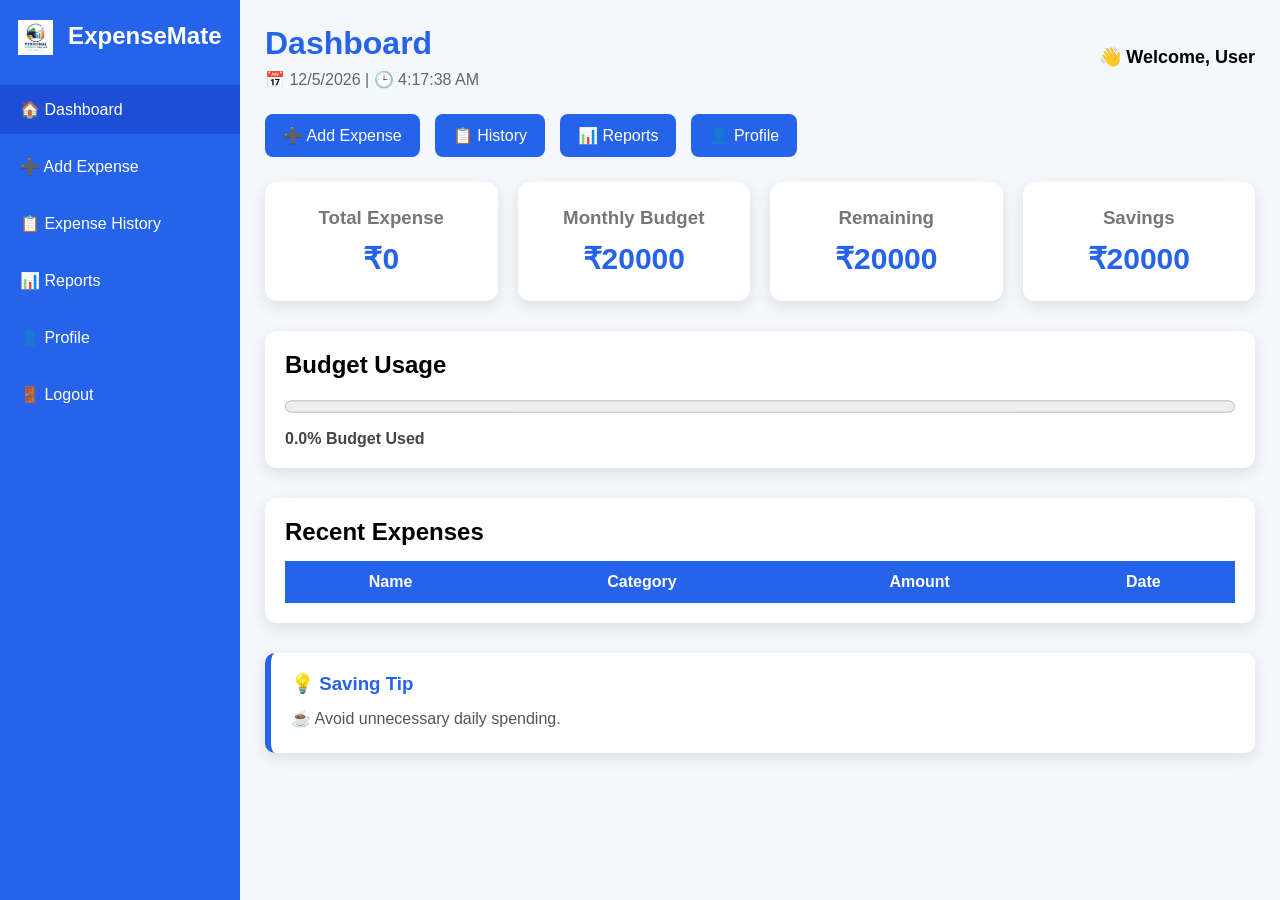
<file: pro1.html>
<!DOCTYPE html>
<html lang="en">

<head>

<meta charset="UTF-8">

<meta name="viewport" content="width=device-width, initial-scale=1.0">

<title>ExpenseMate Dashboard</title>
<link rel="icon" href="logo.jpeg">
<link rel="stylesheet" href="pro1.css">

</head>

<body>

<!-- Sidebar -->

<div class="sidebar">

<h2>

<img src="logo.jpeg" class="side-logo">

ExpenseMate

</h2>

<ul>

<li class="active"><a href="pro1.html">🏠 Dashboard</a></li>

<li><a href="pro2.html">➕ Add Expense</a></li>

<li><a href="pro3.html">📋 Expense History</a></li>

<li><a href="pro4.html">📊 Reports</a></li>

<li><a href="pro5.html">👤 Profile</a></li>

<li><a href="pro.html">🚪 Logout</a></li>

</ul>

</div>

<!-- Main -->

<div class="main">

<!-- Top -->

<div class="topbar">

<div>

<h1>Dashboard</h1>

<p id="dateTime"></p>

</div>

<div class="user">

👋 Welcome,

<span id="username"></span>

</div>

</div>

<!-- Quick Buttons -->

<div class="quick">

<a href="pro2.html">➕ Add Expense</a>

<a href="pro3.html">📋 History</a>

<a href="pro4.html">📊 Reports</a>

<a href="pro5.html">👤 Profile</a>

</div>

<!-- Cards -->

<div class="cards">

<div class="card">

<h3>Total Expense</h3>

<h2 id="expense">₹0</h2>

</div>

<div class="card">

<h3>Monthly Budget</h3>

<h2 id="budget">₹0</h2>

</div>

<div class="card">

<h3>Remaining</h3>

<h2 id="remaining">₹0</h2>

</div>

<div class="card">

<h3>Savings</h3>

<h2 id="saving">₹0</h2>

</div>

</div>

<!-- Progress -->

<div class="progress-box">

<h2>Budget Usage</h2>

<progress id="budgetBar" value="0" max="100"></progress>

<p id="budgetText"></p>

</div>

<!-- Recent Expenses -->

<div class="transactions">

<h2>Recent Expenses</h2>

<table>

<thead>

<tr>

<th>Name</th>

<th>Category</th>

<th>Amount</th>

<th>Date</th>

</tr>

</thead>

<tbody id="recentExpense">

</tbody>

</table>

</div>

<!-- Quote -->

<div class="quote">

<h3>💡 Saving Tip</h3>

<p>

"Do not save what is left after spending,
spend what is left after saving."

</p>

</div>

</div>

<script src="pro1.js"></script>

</body>

</html>
</file>
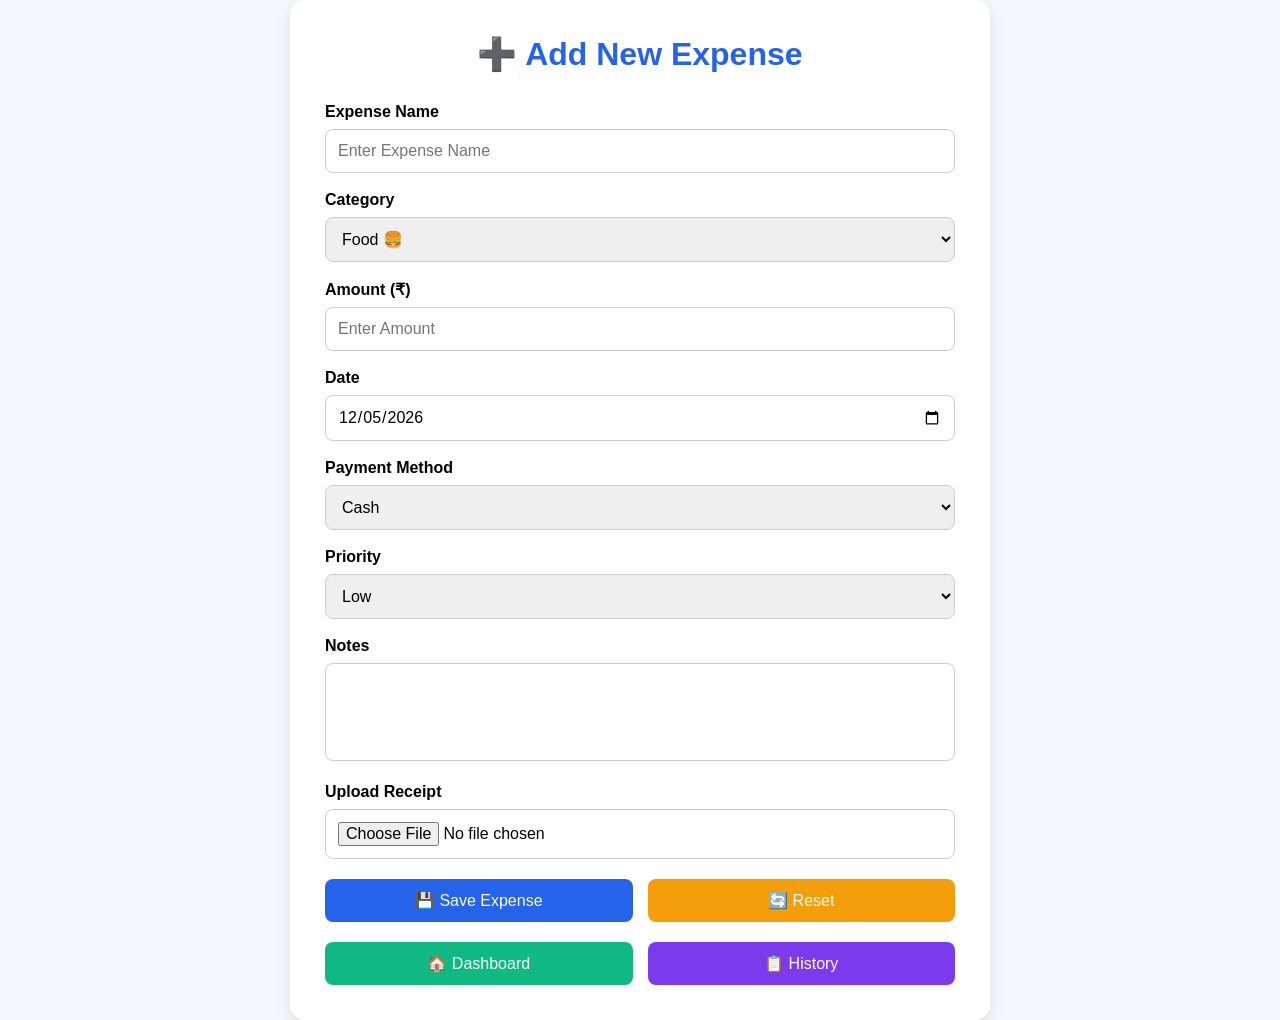
<file: pro2.html>
<!DOCTYPE html>
<html lang="en">

<head>

<meta charset="UTF-8">

<meta name="viewport" content="width=device-width, initial-scale=1.0">

<title>Add Expense</title>

<link rel="stylesheet" href="pro2.css">

</head>

<body>

<div class="container">

<h1>➕ Add New Expense</h1>

<form id="expenseForm">

<div class="input-box">

<label>Expense Name</label>

<input
type="text"
id="name"
placeholder="Enter Expense Name">

</div>

<div class="input-box">

<label>Category</label>

<select id="category">

<option>Food 🍔</option>

<option>Travel ✈</option>

<option>Shopping 🛍</option>

<option>Medical 🏥</option>

<option>Education 📚</option>

<option>Bills 💡</option>

<option>Entertainment 🎮</option>

<option>Investment 📈</option>

<option>Others 📦</option>

</select>

</div>

<div class="input-box">

<label>Amount (₹)</label>

<input
type="number"
id="amount"
placeholder="Enter Amount">

</div>

<div class="input-box">

<label>Date</label>

<input
type="date"
id="date">

</div>

<div class="input-box">

<label>Payment Method</label>

<select id="payment">

<option>Cash</option>

<option>UPI</option>

<option>Debit Card</option>

<option>Credit Card</option>

<option>Net Banking</option>

</select>

</div>

<div class="input-box">

<label>Priority</label>

<select id="priority">

<option>Low</option>

<option>Medium</option>

<option>High</option>

</select>

</div>

<div class="input-box">

<label>Notes</label>

<textarea
id="notes"
rows="4"
placeholder="Write notes here...">

</textarea>

</div>

<div class="input-box">

<label>Upload Receipt</label>

<input
type="file"
id="receipt">

</div>

<div class="buttons">

<button
type="button"
class="save"
onclick="addExpense()">

💾 Save Expense

</button>

<button
type="reset"
class="reset">

🔄 Reset

</button>

</div>

<div class="buttons">

<a href="pro1.html">

<button
type="button"
class="back">

🏠 Dashboard

</button>

</a>

<a href="pro3.html">

<button
type="button"
class="history">

📋 History

</button>

</a>

</div>

</form>

</div>

<script src="pro2.js"></script>

</body>

</html>
</file>
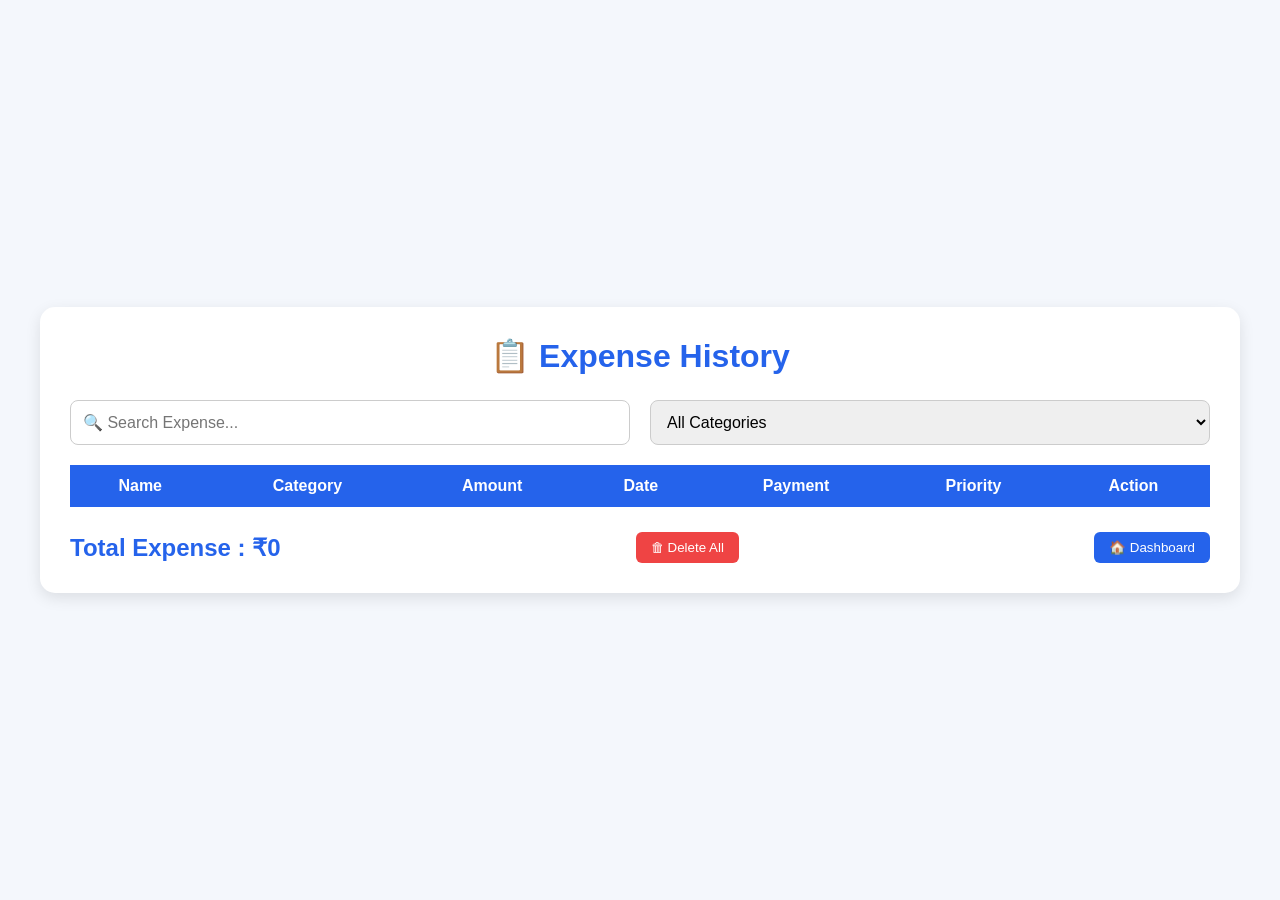
<file: pro3.html>
<!DOCTYPE html>
<html lang="en">

<head>

<meta charset="UTF-8">

<meta name="viewport" content="width=device-width, initial-scale=1.0">

<title>Expense History</title>
<link rel="icon" href="logo.jpeg">
<link rel="stylesheet" href="pro3.css">

</head>

<body>

<div class="container">

<h1>📋 Expense History</h1>

<div class="top">

<input
type="text"
id="search"
placeholder="🔍 Search Expense..."
onkeyup="searchExpense()">

<select id="filter" onchange="filterCategory()">

<option value="All">All Categories</option>

<option value="Food 🍔">Food 🍔</option>

<option value="Travel ✈">Travel ✈</option>

<option value="Shopping 🛍">Shopping 🛍</option>

<option value="Medical 🏥">Medical 🏥</option>

<option value="Education 📚">Education 📚</option>

<option value="Bills 💡">Bills 💡</option>

<option value="Entertainment 🎮">Entertainment 🎮</option>

<option value="Investment 📈">Investment 📈</option>

<option value="Others 📦">Others 📦</option>

</select>

</div>

<table>

<thead>

<tr>

<th>Name</th>

<th>Category</th>

<th>Amount</th>

<th>Date</th>

<th>Payment</th>

<th>Priority</th>

<th>Action</th>

</tr>

</thead>

<tbody id="expenseTable">

</tbody>

</table>

<div class="bottom">

<h2>

Total Expense :

<span id="totalExpense">

₹0

</span>

</h2>

<button onclick="deleteAll()" class="delete">

🗑 Delete All

</button>

<a href="pro1.html">

<button class="dashboard">

🏠 Dashboard

</button>

</a>

</div>

</div>

<script src="pro3.js"></script>

</body>

</html>
</file>
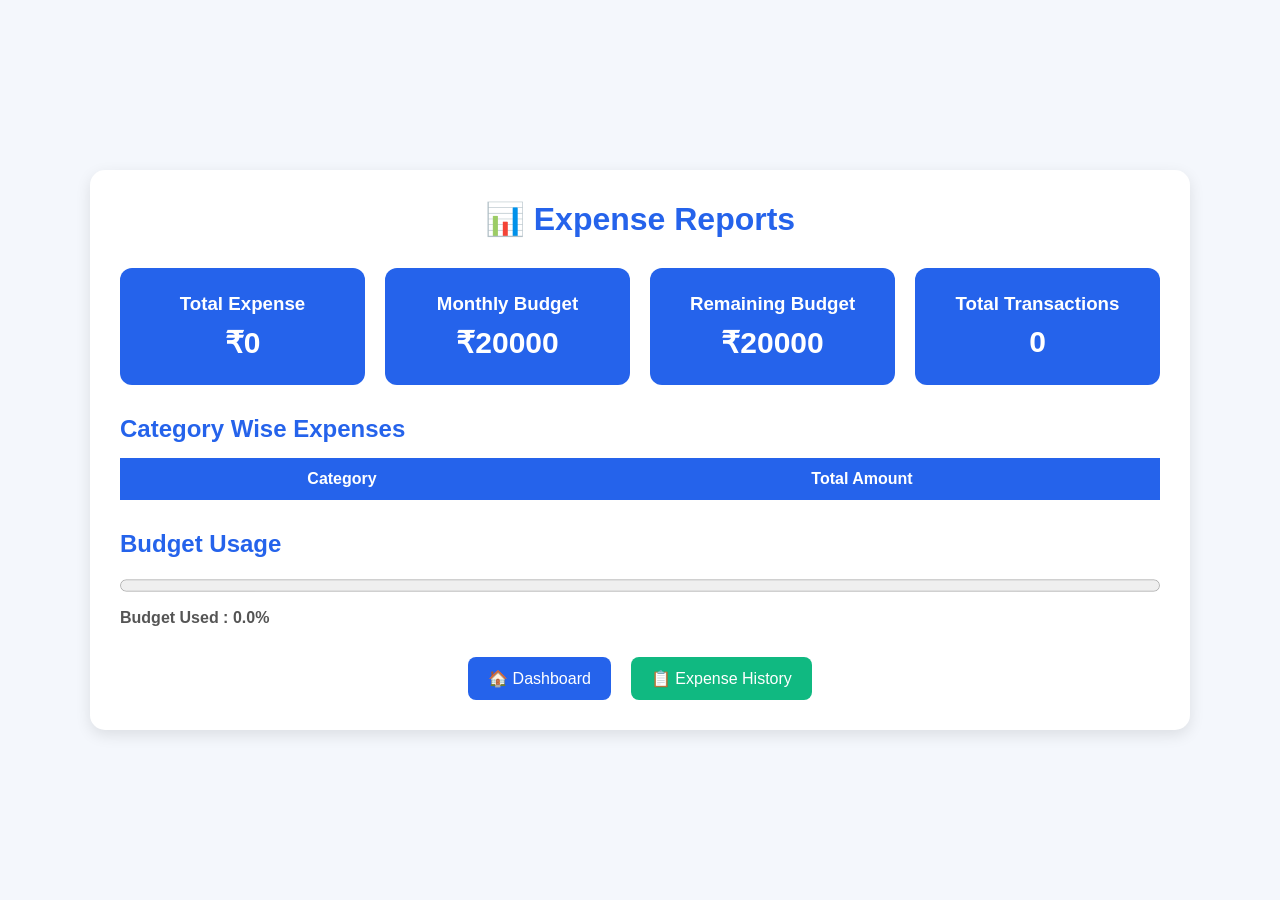
<file: pro4.html>
<!DOCTYPE html>
<html lang="en">

<head>

<meta charset="UTF-8">

<meta name="viewport" content="width=device-width, initial-scale=1.0">

<title>Expense Reports</title>
<link rel="icon" href="logo.jpeg">

<link rel="stylesheet" href="pro4.css">

</head>

<body>

<div class="container">

<h1>📊 Expense Reports</h1>

<div class="cards">

<div class="card">

<h3>Total Expense</h3>

<h2 id="totalExpense">₹0</h2>

</div>

<div class="card">

<h3>Monthly Budget</h3>

<h2 id="budget">₹0</h2>

</div>

<div class="card">

<h3>Remaining Budget</h3>

<h2 id="remaining">₹0</h2>

</div>

<div class="card">

<h3>Total Transactions</h3>

<h2 id="transactions">0</h2>

</div>

</div>

<div class="report-box">

<h2>Category Wise Expenses</h2>

<table>

<thead>

<tr>

<th>Category</th>

<th>Total Amount</th>

</tr>

</thead>

<tbody id="categoryTable">

</tbody>

</table>

</div>

<div class="progress-box">

<h2>Budget Usage</h2>

<progress
id="budgetBar"
value="0"
max="100">

</progress>

<p id="percentage"></p>

</div>

<div class="buttons">

<a href="pro1.html">

<button class="dashboard">

🏠 Dashboard

</button>

</a>

<a href="pro3.html">

<button class="history">

📋 Expense History

</button>

</a>

</div>

</div>

<script src="pro4.js"></script>

</body>

</html>
</file>
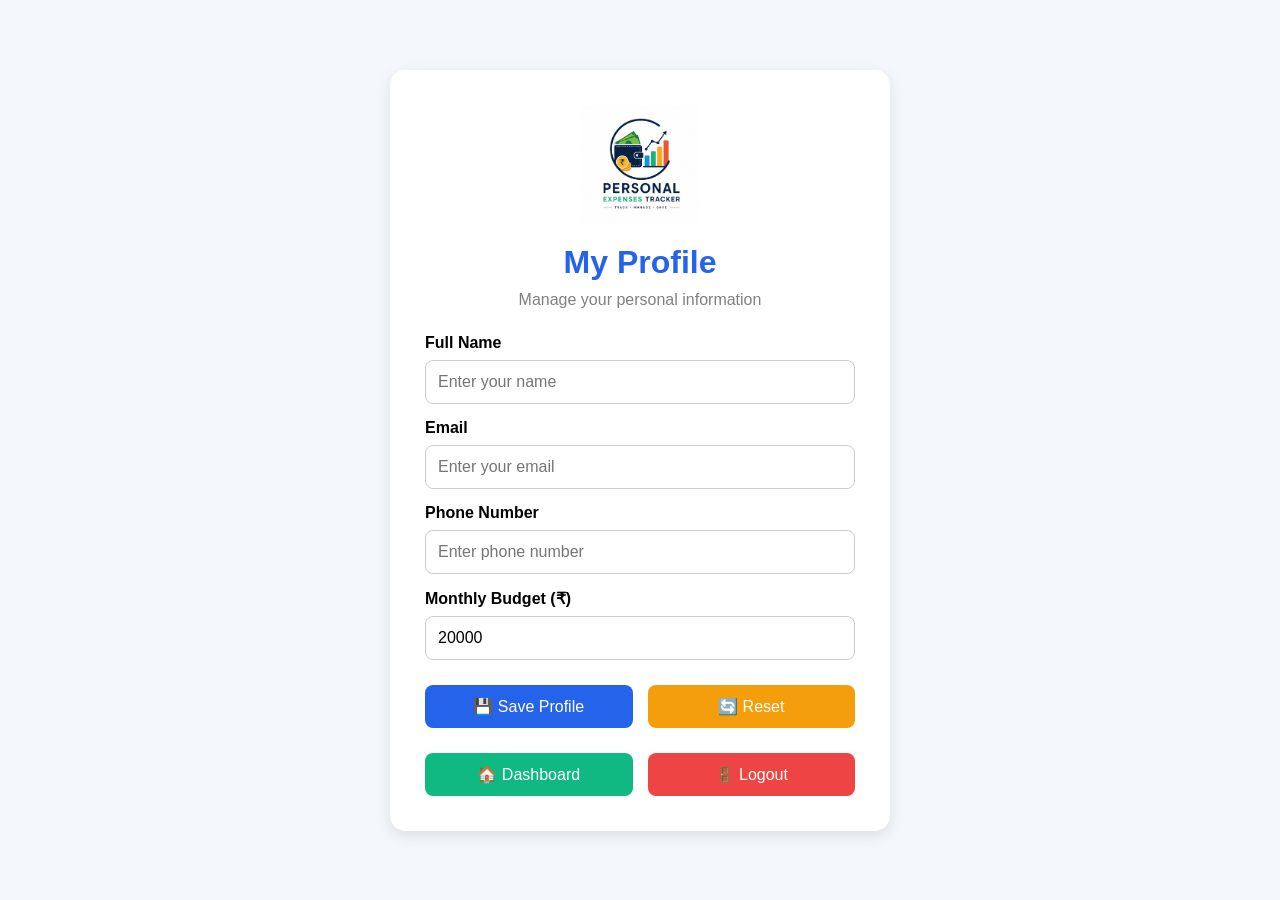
<file: pro5.html>
<!DOCTYPE html>
<html lang="en">

<head>

<meta charset="UTF-8">

<meta name="viewport" content="width=device-width, initial-scale=1.0">

<title>My Profile</title>
<link rel="icon" href="logo.jpeg">

<link rel="stylesheet" href="pro5.css">

</head>

<body>

<div class="container">

<div class="profile-card">

<img src="logo.jpeg" class="profile-logo">

<h1>My Profile</h1>

<p>Manage your personal information</p>

<div class="form">

<label>Full Name</label>

<input
type="text"
id="name"
placeholder="Enter your name">

<label>Email</label>

<input
type="email"
id="email"
placeholder="Enter your email">

<label>Phone Number</label>

<input
type="text"
id="phone"
placeholder="Enter phone number">

<label>Monthly Budget (₹)</label>

<input
type="number"
id="budget"
placeholder="Enter monthly budget">

</div>

<div class="buttons">

<button
class="save"
onclick="saveProfile()">

💾 Save Profile

</button>

<button
class="reset"
onclick="resetProfile()">

🔄 Reset

</button>

</div>

<div class="buttons">

<button
class="dashboard"
onclick="dashboard()">

🏠 Dashboard

</button>

<button
class="logout"
onclick="logout()">

🚪 Logout

</button>

</div>

</div>

</div>

<script src="pro5.js"></script>

</body>

</html>
</file>
<file: pro1.css>
/* ===========================
   Reset
=========================== */

*{
    margin:0;
    padding:0;
    box-sizing:border-box;
    font-family:Arial,sans-serif;
}

body{
    display:flex;
    background:#f4f7fc;
}

/* ===========================
   Sidebar
=========================== */

.sidebar{
    width:240px;
    height:100vh;
    background:#2563eb;
    color:white;
    position:fixed;
    padding-top:20px;
}

.sidebar h2{
    text-align:center;
    margin-bottom:30px;
}

.sidebar ul{
    list-style:none;
}

.sidebar ul li{
    margin:8px 0;
}

.sidebar ul li a{

    color:white;
    text-decoration:none;
    display:block;
    padding:15px 20px;
    transition:0.3s;

}

.sidebar ul li a:hover{

    background:#1d4ed8;

}

.active a{

    background:#1d4ed8;

}

/* ===========================
   Main
=========================== */

.main{

    margin-left:240px;
    width:calc(100% - 240px);
    padding:25px;

}

/* ===========================
   Top Bar
=========================== */

.topbar{

    display:flex;
    justify-content:space-between;
    align-items:center;
    margin-bottom:25px;

}

.topbar h1{

    color:#2563eb;

}

#dateTime{

    color:#666;
    margin-top:8px;

}

.user{

    font-weight:bold;
    font-size:18px;

}

/* ===========================
   Quick Buttons
=========================== */

.quick{

    display:flex;
    gap:15px;
    margin-bottom:25px;
    flex-wrap:wrap;

}

.quick a{

    text-decoration:none;
    background:#2563eb;
    color:white;
    padding:12px 18px;
    border-radius:8px;
    transition:0.3s;

}

.quick a:hover{

    background:#1d4ed8;

}

/* ===========================
   Cards
=========================== */

.cards{

    display:grid;
    grid-template-columns:repeat(4,1fr);
    gap:20px;
    margin-bottom:30px;

}

.card{

    background:white;
    border-radius:12px;
    padding:25px;
    text-align:center;
    box-shadow:0 5px 15px rgba(0,0,0,0.1);
    transition:0.3s;

}

.card:hover{

    transform:translateY(-6px);

}

.card h3{

    color:#777;
    margin-bottom:12px;

}

.card h2{

    color:#2563eb;
    font-size:30px;

}

/* ===========================
   Progress
=========================== */

.progress-box{

    background:white;
    padding:20px;
    border-radius:12px;
    margin-bottom:30px;
    box-shadow:0 5px 15px rgba(0,0,0,0.1);

}

.progress-box h2{

    margin-bottom:15px;

}

progress{

    width:100%;
    height:25px;

}

#budgetText{

    margin-top:10px;
    font-weight:bold;
    color:#444;

}

/* ===========================
   Table
=========================== */

.transactions{

    background:white;
    padding:20px;
    border-radius:12px;
    margin-bottom:30px;
    box-shadow:0 5px 15px rgba(0,0,0,0.1);

}

.transactions table{

    width:100%;
    border-collapse:collapse;
    margin-top:15px;

}

.transactions th{

    background:#2563eb;
    color:white;
    padding:12px;

}

.transactions td{

    border:1px solid #ddd;
    padding:12px;
    text-align:center;

}

/* ===========================
   Quote
=========================== */

.quote{

    background:white;
    padding:20px;
    border-left:6px solid #2563eb;
    border-radius:10px;
    box-shadow:0 5px 15px rgba(0,0,0,0.1);

}

.quote h3{

    color:#2563eb;
    margin-bottom:10px;

}

.quote p{

    color:#555;
    line-height:28px;

}

/* ===========================
   Responsive
=========================== */

@media(max-width:1000px){

.cards{

    grid-template-columns:repeat(2,1fr);

}

}

@media(max-width:768px){

.sidebar{

    display:none;

}

.main{

    margin-left:0;
    width:100%;
    padding:15px;

}

.topbar{

    flex-direction:column;
    align-items:flex-start;
    gap:10px;

}

.cards{

    grid-template-columns:1fr;

}

.quick{

    flex-direction:column;

}

.transactions{

    overflow-x:auto;

}

.transactions table{

    min-width:600px;

}

.user{

    font-size:16px;

}

}
.side-logo{

    width:35px;

    vertical-align:middle;

    margin-right:8px;

}
</file>
<file: pro2.css>
/* ===========================
   Reset
=========================== */

*{
    margin:0;
    padding:0;
    box-sizing:border-box;
    font-family:Arial,sans-serif;
}

body{

    background:#f4f7fc;
    display:flex;
    justify-content:center;
    align-items:center;
    min-height:100vh;

}

/* ===========================
   Container
=========================== */

.container{

    width:700px;
    background:white;
    padding:35px;
    border-radius:15px;
    box-shadow:0 5px 15px rgba(0,0,0,0.1);

}

.container h1{

    text-align:center;
    color:#2563eb;
    margin-bottom:30px;

}

/* ===========================
   Input Box
=========================== */

.input-box{

    margin-bottom:18px;

}

.input-box label{

    display:block;
    font-weight:bold;
    margin-bottom:8px;

}

.input-box input,
.input-box select,
.input-box textarea{

    width:100%;
    padding:12px;
    border:1px solid #ccc;
    border-radius:8px;
    font-size:16px;
    outline:none;

}

.input-box input:focus,
.input-box select:focus,
.input-box textarea:focus{

    border-color:#2563eb;

}

textarea{

    resize:none;

}

/* ===========================
   Buttons
=========================== */

.buttons{

    display:flex;
    justify-content:space-between;
    margin-top:20px;
    gap:15px;

}

.buttons button{

    flex:1;
    padding:12px;
    border:none;
    border-radius:8px;
    color:white;
    font-size:16px;
    cursor:pointer;
    transition:0.3s;

}

.save{

    background:#2563eb;

}

.save:hover{

    background:#1d4ed8;

}

.reset{

    background:#f59e0b;

}

.reset:hover{

    background:#d97706;

}

.back{

    background:#10b981;

}

.back:hover{

    background:#059669;

}

.history{

    background:#7c3aed;

}

.history:hover{

    background:#6d28d9;

}

.buttons a{

    flex:1;
    text-decoration:none;

}

.buttons a button{

    width:100%;

}

/* ===========================
   Responsive
=========================== */

@media(max-width:768px){

.container{

    width:95%;
    padding:20px;

}

.buttons{

    flex-direction:column;

}

.container h1{

    font-size:28px;

}

.input-box input,
.input-box select,
.input-box textarea{

    font-size:15px;

}

}
</file>
<file: pro3.css>
/* ===========================
   Reset
=========================== */

*{
    margin:0;
    padding:0;
    box-sizing:border-box;
    font-family:Arial,sans-serif;
}

body{
    background:#f4f7fc;
    display:flex;
    justify-content:center;
    align-items:center;
    min-height:100vh;
}

/* ===========================
   Container
=========================== */

.container{
    width:95%;
    max-width:1200px;
    background:white;
    padding:30px;
    border-radius:15px;
    box-shadow:0 5px 15px rgba(0,0,0,0.1);
}

.container h1{
    text-align:center;
    color:#2563eb;
    margin-bottom:25px;
}

/* ===========================
   Search & Filter
=========================== */

.top{
    display:flex;
    justify-content:space-between;
    gap:20px;
    margin-bottom:20px;
}

.top input,
.top select{
    flex:1;
    padding:12px;
    border:1px solid #ccc;
    border-radius:8px;
    font-size:16px;
}

.top input:focus,
.top select:focus{
    border-color:#2563eb;
    outline:none;
}

/* ===========================
   Table
=========================== */

table{
    width:100%;
    border-collapse:collapse;
}

th{
    background:#2563eb;
    color:white;
    padding:12px;
}

td{
    border:1px solid #ddd;
    padding:10px;
    text-align:center;
}

tr:nth-child(even){
    background:#f8f8f8;
}

tr:hover{
    background:#eef4ff;
}

/* ===========================
   Buttons
=========================== */

button{
    border:none;
    padding:8px 15px;
    border-radius:6px;
    cursor:pointer;
    transition:0.3s;
}

.delete-btn{
    background:#ef4444;
    color:white;
}

.delete-btn:hover{
    background:#dc2626;
}

.bottom{
    margin-top:25px;
    display:flex;
    justify-content:space-between;
    align-items:center;
    flex-wrap:wrap;
    gap:15px;
}

.bottom h2{
    color:#2563eb;
}

.delete{
    background:#ef4444;
    color:white;
}

.delete:hover{
    background:#dc2626;
}

.dashboard{
    background:#2563eb;
    color:white;
}

.dashboard:hover{
    background:#1d4ed8;
}

/* ===========================
   Responsive
=========================== */

@media(max-width:768px){

.top{
    flex-direction:column;
}

.container{
    width:98%;
    padding:15px;
}

table{
    display:block;
    overflow-x:auto;
    white-space:nowrap;
}

.bottom{
    flex-direction:column;
}

.bottom button{
    width:100%;
}

}
</file>
<file: pro4.css>
/* ===========================
   Reset
=========================== */

*{
    margin:0;
    padding:0;
    box-sizing:border-box;
    font-family:Arial,sans-serif;
}

body{
    background:#f4f7fc;
    display:flex;
    justify-content:center;
    align-items:center;
    min-height:100vh;
}

/* ===========================
   Container
=========================== */

.container{
    width:95%;
    max-width:1100px;
    background:white;
    padding:30px;
    border-radius:15px;
    box-shadow:0 5px 15px rgba(0,0,0,0.1);
}

.container h1{
    text-align:center;
    color:#2563eb;
    margin-bottom:30px;
}

/* ===========================
   Cards
=========================== */

.cards{
    display:grid;
    grid-template-columns:repeat(4,1fr);
    gap:20px;
    margin-bottom:30px;
}

.card{
    background:#2563eb;
    color:white;
    text-align:center;
    padding:25px;
    border-radius:12px;
    transition:.3s;
}

.card:hover{
    transform:translateY(-5px);
}

.card h3{
    margin-bottom:10px;
}

.card h2{
    font-size:30px;
}

/* ===========================
   Report Table
=========================== */

.report-box{
    background:white;
    margin-top:20px;
}

.report-box h2{
    color:#2563eb;
    margin-bottom:15px;
}

table{
    width:100%;
    border-collapse:collapse;
}

th{
    background:#2563eb;
    color:white;
    padding:12px;
}

td{
    border:1px solid #ddd;
    padding:12px;
    text-align:center;
}

tr:nth-child(even){
    background:#f9f9f9;
}

/* ===========================
   Progress
=========================== */

.progress-box{
    margin-top:30px;
}

.progress-box h2{
    color:#2563eb;
    margin-bottom:15px;
}

progress{
    width:100%;
    height:25px;
}

#percentage{
    margin-top:10px;
    font-weight:bold;
    color:#555;
}

/* ===========================
   Buttons
=========================== */

.buttons{
    margin-top:30px;
    display:flex;
    justify-content:center;
    gap:20px;
}

.buttons button{
    border:none;
    padding:12px 20px;
    color:white;
    border-radius:8px;
    cursor:pointer;
    transition:.3s;
    font-size:16px;
}

.dashboard{
    background:#2563eb;
}

.dashboard:hover{
    background:#1d4ed8;
}

.history{
    background:#10b981;
}

.history:hover{
    background:#059669;
}

/* ===========================
   Responsive
=========================== */

@media(max-width:900px){

.cards{
    grid-template-columns:repeat(2,1fr);
}

}

@media(max-width:768px){

.cards{
    grid-template-columns:1fr;
}

.container{
    padding:15px;
}

table{
    display:block;
    overflow-x:auto;
    white-space:nowrap;
}

.buttons{
    flex-direction:column;
}

.buttons button{
    width:100%;
}

}
</file>
<file: pro5.css>
/* ===========================
   Reset
=========================== */

*{
    margin:0;
    padding:0;
    box-sizing:border-box;
    font-family:Arial,sans-serif;
}

body{

    background:#f4f7fc;
    display:flex;
    justify-content:center;
    align-items:center;
    min-height:100vh;

}

/* ===========================
   Container
=========================== */

.container{

    width:100%;
    display:flex;
    justify-content:center;
    align-items:center;

}

/* ===========================
   Profile Card
=========================== */

.profile-card{

    width:500px;
    background:white;
    padding:35px;
    border-radius:15px;
    box-shadow:0 5px 15px rgba(0,0,0,0.1);
    text-align:center;

}

.profile-card img{

    width:120px;
    margin-bottom:15px;

}

.profile-card h1{

    color:#2563eb;
    margin-bottom:10px;

}

.profile-card p{

    color:gray;
    margin-bottom:25px;

}

/* ===========================
   Form
=========================== */

.form{

    text-align:left;

}

.form label{

    display:block;
    font-weight:bold;
    margin-top:15px;
    margin-bottom:8px;

}

.form input{

    width:100%;
    padding:12px;
    border:1px solid #ccc;
    border-radius:8px;
    font-size:16px;
    outline:none;

}

.form input:focus{

    border-color:#2563eb;

}

/* ===========================
   Buttons
=========================== */

.buttons{

    display:flex;
    gap:15px;
    margin-top:25px;

}

.buttons button{

    flex:1;
    padding:12px;
    border:none;
    border-radius:8px;
    color:white;
    font-size:16px;
    cursor:pointer;
    transition:0.3s;

}

.save{

    background:#2563eb;

}

.save:hover{

    background:#1d4ed8;

}

.reset{

    background:#f59e0b;

}

.reset:hover{

    background:#d97706;

}

.dashboard{

    background:#10b981;

}

.dashboard:hover{

    background:#059669;

}

.logout{

    background:#ef4444;

}

.logout:hover{

    background:#dc2626;

}

/* ===========================
   Responsive
=========================== */

@media(max-width:768px){

.profile-card{

    width:95%;
    padding:20px;

}

.buttons{

    flex-direction:column;

}

.profile-card img{

    width:90px;

}

.profile-card h1{

    font-size:28px;

}

.form input{

    font-size:15px;

}

}
.profile-logo{

    width:110px;

}
</file>
